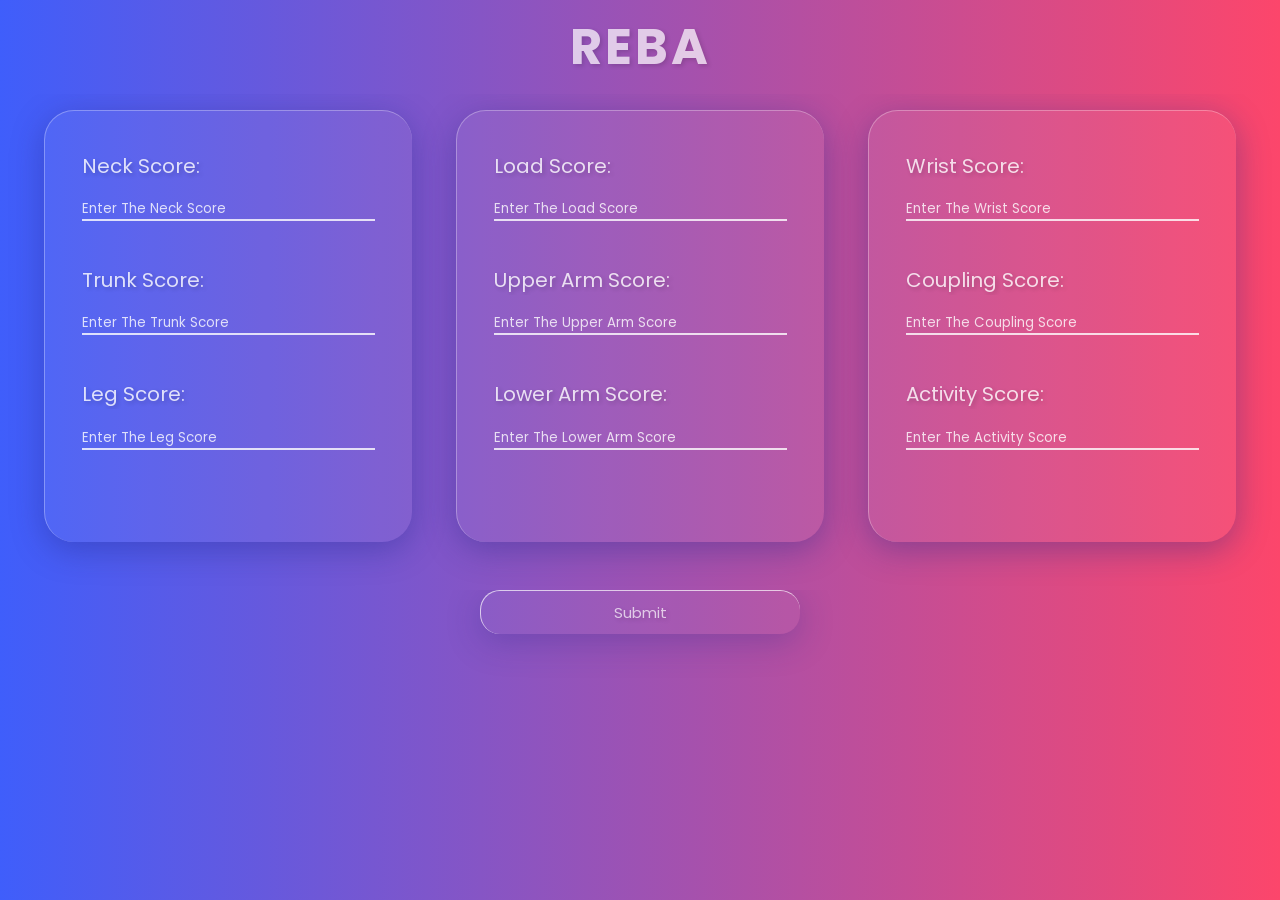
<file: index.html>
<!DOCTYPE html>
<html lang="en">
<head>
    <meta charset="UTF-8">
    <meta name="viewport" content="width=device-width, initial-scale=1.0">
    <title>REBA</title>
    <link rel="stylesheet" href="index.css">
</head>
<body> 
    <h1>
        REBA
    </h1>
    
    <form action="result.html">
        
        <div class="container">
            <div class="column">   
                
             <label for="neck">Neck Score:</label>
            <input type="number" placeholder="Enter The Neck Score" id="neck" name="neck" min="1" max="3" step="1" required>
            <span id="n-em" ></span>
            
            <label for="trunk">Trunk Score:</label>
            <input type="number" placeholder="Enter The Trunk Score" id="trunk" name="trunk" min="1" max="5" step="1" required>
            <span id="t-em" ></span>
            
            <label for="leg">Leg Score:</label>
            <input type="number" placeholder="Enter The Leg Score" id="leg" name="leg" min="1" max="4" step="1" required>
            <span id="l-em" ></span>
            
         </div> 
         <div class="column"> 
             <label for="load">Load Score:</label>
             <input type="number" placeholder="Enter The Load Score" id="load" name="load" min="0" max="2" step="1" required>
             <span id="lo-em" ></span>
                     
             <label for="upper-arm">Upper Arm Score:</label>
             <input type="number" placeholder="Enter The Upper Arm Score" id="upper-arm" name="upper-arm" min="1" max="6" step="1" required>
             <span id="ua-em" ></span>
                 
             <label for="lower-arm">Lower Arm Score:</label>
             <input type="number" placeholder="Enter The Lower Arm Score" id="lower-arm" name="lower-arm" min="1" max="2" step="1" required>
             <span id="la-em" ></span>
                 
         </div>
        
        <div class="column">
            
            <label for="wrist">Wrist Score:</label>
            <input type="number" placeholder="Enter The Wrist Score" id="wrist" name="wrist" min="1" max="3" step="1" required>
            <span id="wr-em"></span>
            
            <label for="coupling">Coupling Score:</label>
            <input type="number" placeholder="Enter The Coupling Score" id="coupling" name="coupling" min="0" max="3" step="1" required>
            <span id="co-em"></span>
            
            <label for="activity">Activity Score:</label>
            <input type="number" placeholder="Enter The Activity Score" id="activity" name="activity" min="0" max="3" step="1" required>
            <span id="ac-em"></span>
            
        </div>
        
        <script src="index.js"></script>
        <script src="result.js"></script>
        
    </div>

    <div class="buttoncontainer">
        <button type="submit" style="align-content: center; justify-content: center; ">Submit</button>    
    </div>

    </form>
</body>
</html>
</file>
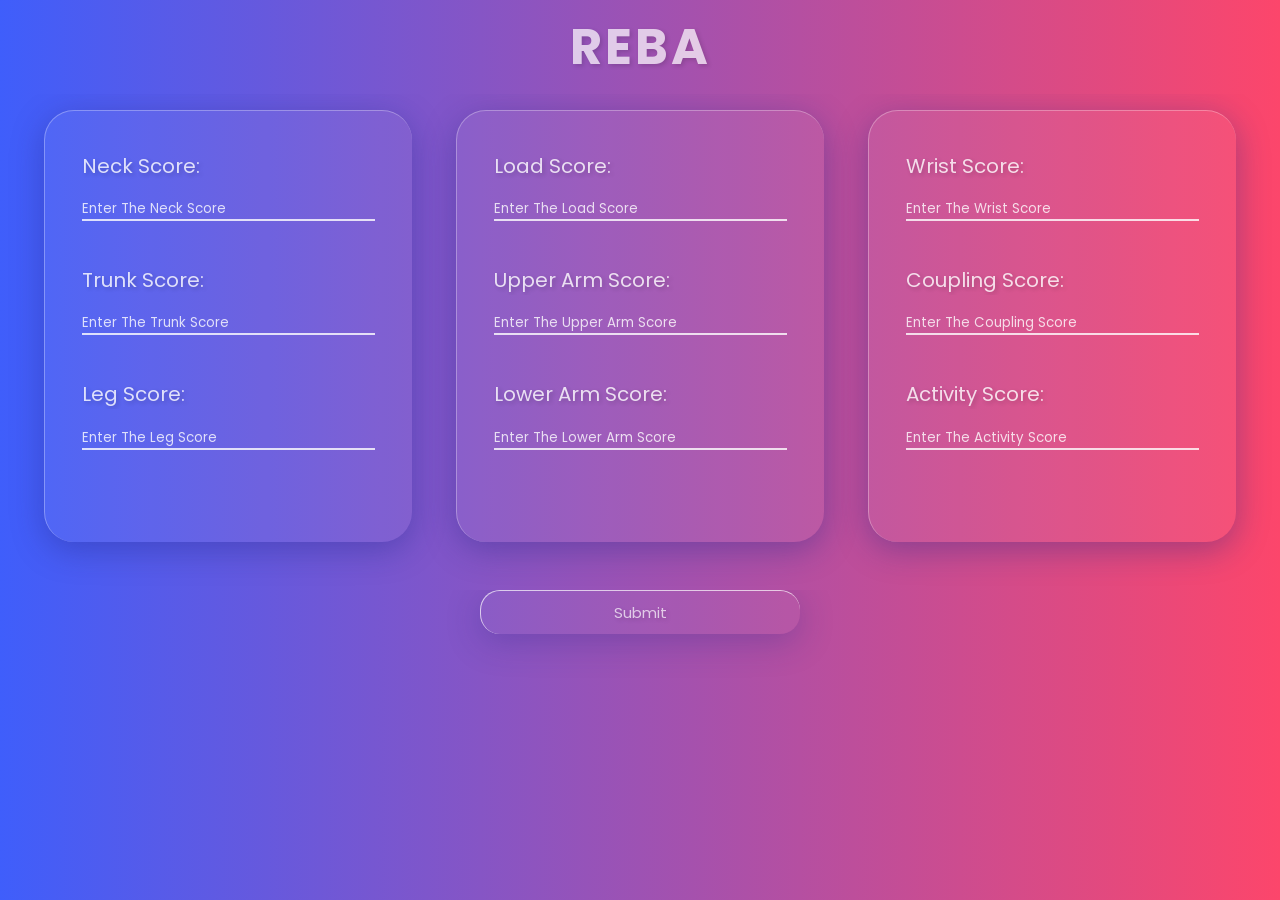
<file: input.html>
<!DOCTYPE html>
<html lang="en">
<head>
    <meta charset="UTF-8">
    <meta name="viewport" content="width=device-width, initial-scale=1.0">
    <title>REBA</title>
    <link rel="stylesheet" href="input.css">
</head>
<body> 
    <h1>
        REBA
    </h1>
    
    <form action="result.html">
        
        <div class="container">
            <div class="column">   
                
             <label for="neck">Neck Score:</label>
            <input type="number" placeholder="Enter The Neck Score" id="neck" name="neck" min="1" max="3" step="1" required>
            <span id="n-em" ></span>
            
            <label for="trunk">Trunk Score:</label>
            <input type="number" placeholder="Enter The Trunk Score" id="trunk" name="trunk" min="1" max="5" step="1" required>
            <span id="t-em" ></span>
            
            <label for="leg">Leg Score:</label>
            <input type="number" placeholder="Enter The Leg Score" id="leg" name="leg" min="1" max="4" step="1" required>
            <span id="l-em" ></span>
            
         </div> 
         <div class="column"> 
             <label for="load">Load Score:</label>
             <input type="number" placeholder="Enter The Load Score" id="load" name="load" min="0" max="2" step="1" required>
             <span id="lo-em" ></span>
                     
             <label for="upper-arm">Upper Arm Score:</label>
             <input type="number" placeholder="Enter The Upper Arm Score" id="upper-arm" name="upper-arm" min="1" max="6" step="1" required>
             <span id="ua-em" ></span>
                 
             <label for="lower-arm">Lower Arm Score:</label>
             <input type="number" placeholder="Enter The Lower Arm Score" id="lower-arm" name="lower-arm" min="1" max="2" step="1" required>
             <span id="la-em" ></span>
                 
         </div>
        
        <div class="column">
            
            <label for="wrist">Wrist Score:</label>
            <input type="number" placeholder="Enter The Wrist Score" id="wrist" name="wrist" min="1" max="3" step="1" required>
            <span id="wr-em"></span>
            
            <label for="coupling">Coupling Score:</label>
            <input type="number" placeholder="Enter The Coupling Score" id="coupling" name="coupling" min="0" max="3" step="1" required>
            <span id="co-em"></span>
            
            <label for="activity">Activity Score:</label>
            <input type="number" placeholder="Enter The Activity Score" id="activity" name="activity" min="0" max="3" step="1" required>
            <span id="ac-em"></span>
            
        </div>
        
        <script src="input.js"></script>
        <script src="result.js"></script>
        
    </div>

    <div class="buttoncontainer">
        <button type="submit" style="align-content: center; justify-content: center; ">Submit</button>    
    </div>

    </form>
</body>
</html>
</file>
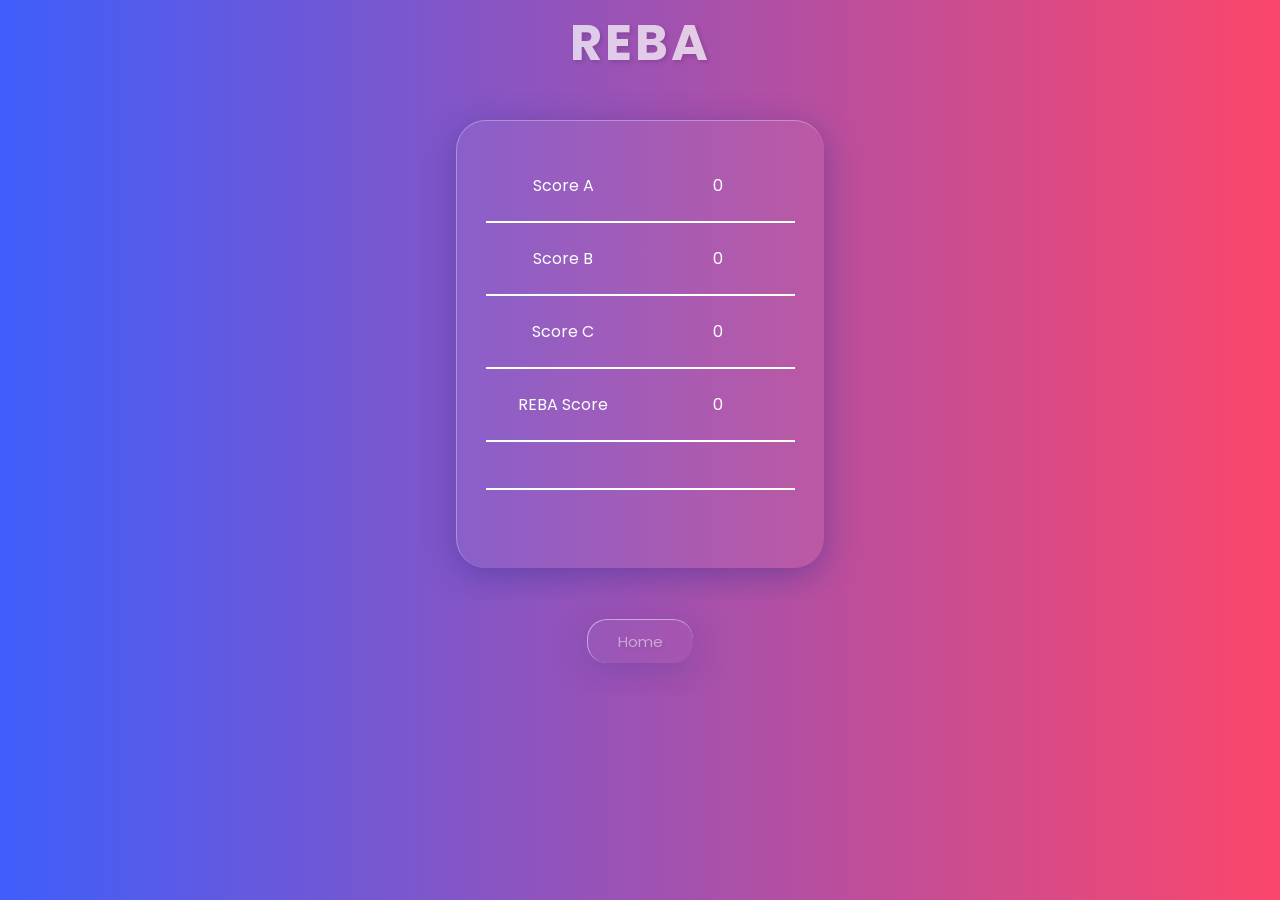
<file: result.html>
<!DOCTYPE html>
<html lang="en">
<head>
    <meta charset="UTF-8">
    <meta name="viewport" content="width=device-width, initial-scale=1.0">
    <title>REBA</title>
    <link rel="stylesheet" href="result.css">
</head>
<body>
    <h1>REBA</h1>
    <div class="container">
        <form action="input.php">
            <div class="grid-container">
                <div class="grid-items">Score A</div>
                <div class="grid-items"><span id="scorea">0</span></div>
                <div class="grid-items">Score B</div>
                <div class="grid-items"><span id="scoreb">0</span></div>
                <div class="grid-items">Score C</div>
                <div class="grid-items"><span id="scorec">0</span></div>
                <div class="grid-items">REBA Score</div>
                <div class="grid-items"><span id="rebascore">0</span></div>
                <div class="grid-items fullwidth"><span id="result"></span></div>
            </div>
            <script src="result.js"></script>
        </form>
    </div>

    <div class="back">
        <a href="index.html">
            <button type="submit" onclick="">Home</button>
        </a>
    </div>
</body>
</html>
</file>
<file: index.css>
@import url('https://fonts.googleapis.com/css2?family=Poppins&display=swap');

*{
    margin: 0;
    padding: 0; 
    box-sizing: border-box;
    font-family: "Poppins", sans-serif;
    cursor: pointer;
    overflow: hidden;
    color: #fff;
}

body{
    height: 100vh;
    width: 100%;
    background: linear-gradient(to right,#3f5efb,#fc466b);
}
.container{
    display: flex;
    justify-content: space-evenly;
    align-content: space-evenly;
    padding-top: 1rem;
    width: 100%;
    height: 31rem;
}
.buttoncontainer{
   width: 100%;
   display: flex;
   justify-content: center;
}

.column{
    display: flex;
    flex-direction: column;
    width: 23rem;
    height: 27rem;
    background: rgba(255, 255, 255,0.06);
    box-shadow: 0px 8px 32px 0 rgba(31, 38,135,.37);
    border-radius: 30px;
    border-left: 1px solid rgba(255,255,255,.3) ;
    border-top:1px solid rgba(255,255,255,.3);
    padding-bottom: 2.5%;
    padding-top: 2.5%;
}


h1{
    padding-top: 0.75%;
    font-size:50px;
    text-align: center;
    color: #fff;
    text-shadow:2px 2px 4px rgba(0,0,0,.2);
    letter-spacing: 3px;
    margin-bottom: 0.75%;
    opacity: .7;
}

label{
    font-size: 20px;
    color: #fff;
    margin-top: 2%;
    margin-left: 10%;
    opacity: .8;
    text-shadow:2px 2px 4px rgba(0,0,0,.2);

}


input{
    width: 80%;
    margin: 5% auto;
    margin-bottom: 0%;
    padding-bottom: 0%;
    border: none;
    outline: none;
    background:transparent;
    color: #fff;
    border-bottom: 2px solid #fff ;
    opacity: .8;
}

input::placeholder{
    color: #fff;
}

span{
    width: 80%;
    margin: 5% auto;
    background-color: #fff;
    color:red;   
    text-shadow: 0 0 10px white, 0 0 20px white, 0 0 30px white;
    font-size: 15px;
    font-weight: bold;

    
}
button{
    width:25%;
    text-align: center;
    display: flex;
    justify-content: center;
    font-size: 15px;
    opacity: .7;
    background: rgba(255, 255, 255,0.06);
    padding: 10px 30px ;
    border-radius: 20px;
    border: none;
    outline: none;
    text-shadow:2px 2px 4px rgba(0,0,0,.2);
    box-shadow: 0px 8px 32px 0 rgba(31, 38,135,.37);
    border-left: 1px solid #fff;
    border-top:1px solid #fff;
    margin-bottom: 5%;
}
button:hover{
    color: black;
    background-color: #fff;
   
}
a{
    text-align: center;
    font-size: 12px;
    opacity: .7;
}

input[type="number"]::-webkit-inner-spin-button,
input[type="number"]::-webkit-outer-spin-button {
    -webkit-appearance: none;
    margin: 0;
}


@media (max-width:580px){
    .container{
        height: 75rem;
        width: 100%;
        display: flex;
        justify-content: space-evenly;
        align-content: space-evenly;
        flex-direction: column;
        padding: 5%;
        margin-left: 13%;

        
    }

    *{
        overflow-x: hidden;
        overflow-y:auto;
    }

    .column{
            width:70%;
            height: 23rem;


    }

    .container::-webkit-scrollbar-track {
            background: transparent; 
    }

    .container::-webkit-scrollbar-thumb {
        background: transparent; 
    }

    
}
</file>
<file: input.css>
@import url('https://fonts.googleapis.com/css2?family=Poppins&display=swap');

*{
    margin: 0;
    padding: 0; 
    box-sizing: border-box;
    font-family: "Poppins", sans-serif;
    cursor: pointer;
    overflow: hidden;
    color: #fff;
}

body{
    height: 100vh;
    width: 100%;
    background: linear-gradient(to right,#3f5efb,#fc466b);
}
.container{
    display: flex;
    justify-content: space-evenly;
    align-content: space-evenly;
    padding-top: 1rem;
    width: 100%;
    height: 31rem;
}
.buttoncontainer{
   width: 100%;
   display: flex;
   justify-content: center;
}

.column{
    display: flex;
    flex-direction: column;
    width: 23rem;
    height: 27rem;
    background: rgba(255, 255, 255,0.06);
    box-shadow: 0px 8px 32px 0 rgba(31, 38,135,.37);
    border-radius: 30px;
    border-left: 1px solid rgba(255,255,255,.3) ;
    border-top:1px solid rgba(255,255,255,.3);
    padding-bottom: 2.5%;
    padding-top: 2.5%;
}


h1{
    padding-top: 0.75%;
    font-size:50px;
    text-align: center;
    color: #fff;
    text-shadow:2px 2px 4px rgba(0,0,0,.2);
    letter-spacing: 3px;
    margin-bottom: 0.75%;
    opacity: .7;
}

label{
    font-size: 20px;
    color: #fff;
    margin-top: 2%;
    margin-left: 10%;
    opacity: .8;
    text-shadow:2px 2px 4px rgba(0,0,0,.2);

}


input{
    width: 80%;
    margin: 5% auto;
    margin-bottom: 0%;
    padding-bottom: 0%;
    border: none;
    outline: none;
    background:transparent;
    color: #fff;
    border-bottom: 2px solid #fff ;
    opacity: .8;
}

input::placeholder{
    color: #fff;
}

span{
    width: 80%;
    margin: 5% auto;
    background-color: #fff;
    color:red;   
    text-shadow: 0 0 10px white, 0 0 20px white, 0 0 30px white;
    font-size: 15px;
    font-weight: bold;

    
}
button{
    width:25%;
    text-align: center;
    display: flex;
    justify-content: center;
    font-size: 15px;
    opacity: .7;
    background: rgba(255, 255, 255,0.06);
    padding: 10px 30px ;
    border-radius: 20px;
    border: none;
    outline: none;
    text-shadow:2px 2px 4px rgba(0,0,0,.2);
    box-shadow: 0px 8px 32px 0 rgba(31, 38,135,.37);
    border-left: 1px solid #fff;
    border-top:1px solid #fff;
    margin-bottom: 5%;
}
button:hover{
    color: black;
    background-color: #fff;
   
}
a{
    text-align: center;
    font-size: 12px;
    opacity: .7;
}

input[type="number"]::-webkit-inner-spin-button,
input[type="number"]::-webkit-outer-spin-button {
    -webkit-appearance: none;
    margin: 0;
}


@media (max-width:580px){
    .container{
        height: 75rem;
        width: 100%;
        display: flex;
        justify-content: space-evenly;
        align-content: space-evenly;
        flex-direction: column;
        padding: 5%;
        margin-left: 13%;

        
    }

    *{
        overflow-x: hidden;
        overflow-y:auto;
    }

    .column{
            width:70%;
            height: 23rem;


    }

    .container::-webkit-scrollbar-track {
            background: transparent; 
    }

    .container::-webkit-scrollbar-thumb {
        background: transparent; 
    }

    
}
</file>
<file: result.css>
@import url('https://fonts.googleapis.com/css2?family=Poppins&display=swap');

*{
    margin: 0;
    padding: 0; 
    box-sizing: border-box;
    font-family: "Poppins", sans-serif;
    cursor: pointer;
    color: #fff;
    overflow: hidden;
}

body{
    height: 100vh;
    width: 100%;
    background: linear-gradient(to right,#3f5efb,#fc466b);
}

.container{
    width: 100%;
    height: 32rem;
    display: flex;
    flex-direction: column;
    justify-content: center;
    align-items: center;
}

.back{
    width: 100%;
    height: auto;
    display: flex;
    flex-direction: column;
    justify-content: center;
    align-items: center;
}

form{

    width: 23rem;
    height: 28rem;
    background: rgba(255, 255, 255,0.06);
    box-shadow: 0px 8px 32px 0 rgba(31, 38,135,.37);
    border-radius: 30px;
    border-left: 1px solid rgba(255,255,255,.3) ;
    border-top:1px solid rgba(255,255,255,.3);
}


h1{
    font-size:50px;
    text-align: center;
    color: #fff;
    text-shadow:2px 2px 4px rgba(0,0,0,.2);
    letter-spacing: 3px;
    margin-top: 0.5%;
    margin-bottom: 0.5%;
    opacity: .7;
}

button{
    width:auto;
    margin: 3% auto;
    font-size: 15px;
    opacity: .7;
    background: rgba(255, 255, 255,0.06);
    padding: 10px 30px ;
    border-radius: 20px;
    border: none;
    outline: none;
    text-shadow:2px 2px 4px rgba(0,0,0,.2);
    box-shadow: 0px 8px 32px 0 rgba(31, 38,135,.37);
    border-left: 1px solid #fff;
    border-top:1px solid #fff;
    margin-bottom: 2rem;
}

a{
    text-align: center;
    width: 50%;
    font-size: 12px;
    opacity: .7;
}


.grid-container {
    display: grid;
    grid-template-columns: 1fr 1fr; 
    grid-template-rows: repeat(4, auto) auto;
    gap: 0; 
    width: 100%;
    padding: 8%;
    
}

.grid-items {
    border-bottom: 2px solid white;
    padding: 23px 10px;
    text-align: center;
}

.fullwidth {
    display: flex;
    justify-content: center; 
    align-items: center; 
    grid-column: span 2;
    border-bottom: 2px solid white;
    padding-top: 23px;
    padding-bottom: 23px;
}

button:hover{
    color: black;
    background-color: #fff;
   
}

@media (max-width:580px) {
    form{
        width:20rem;
        height: 28rem;
    }
    
    .container{
        height: 32rem;
    }
    h1{
        font-size: 40px;
        padding-top:15px;
        margin-bottom: 0px;
    }
}
</file>
